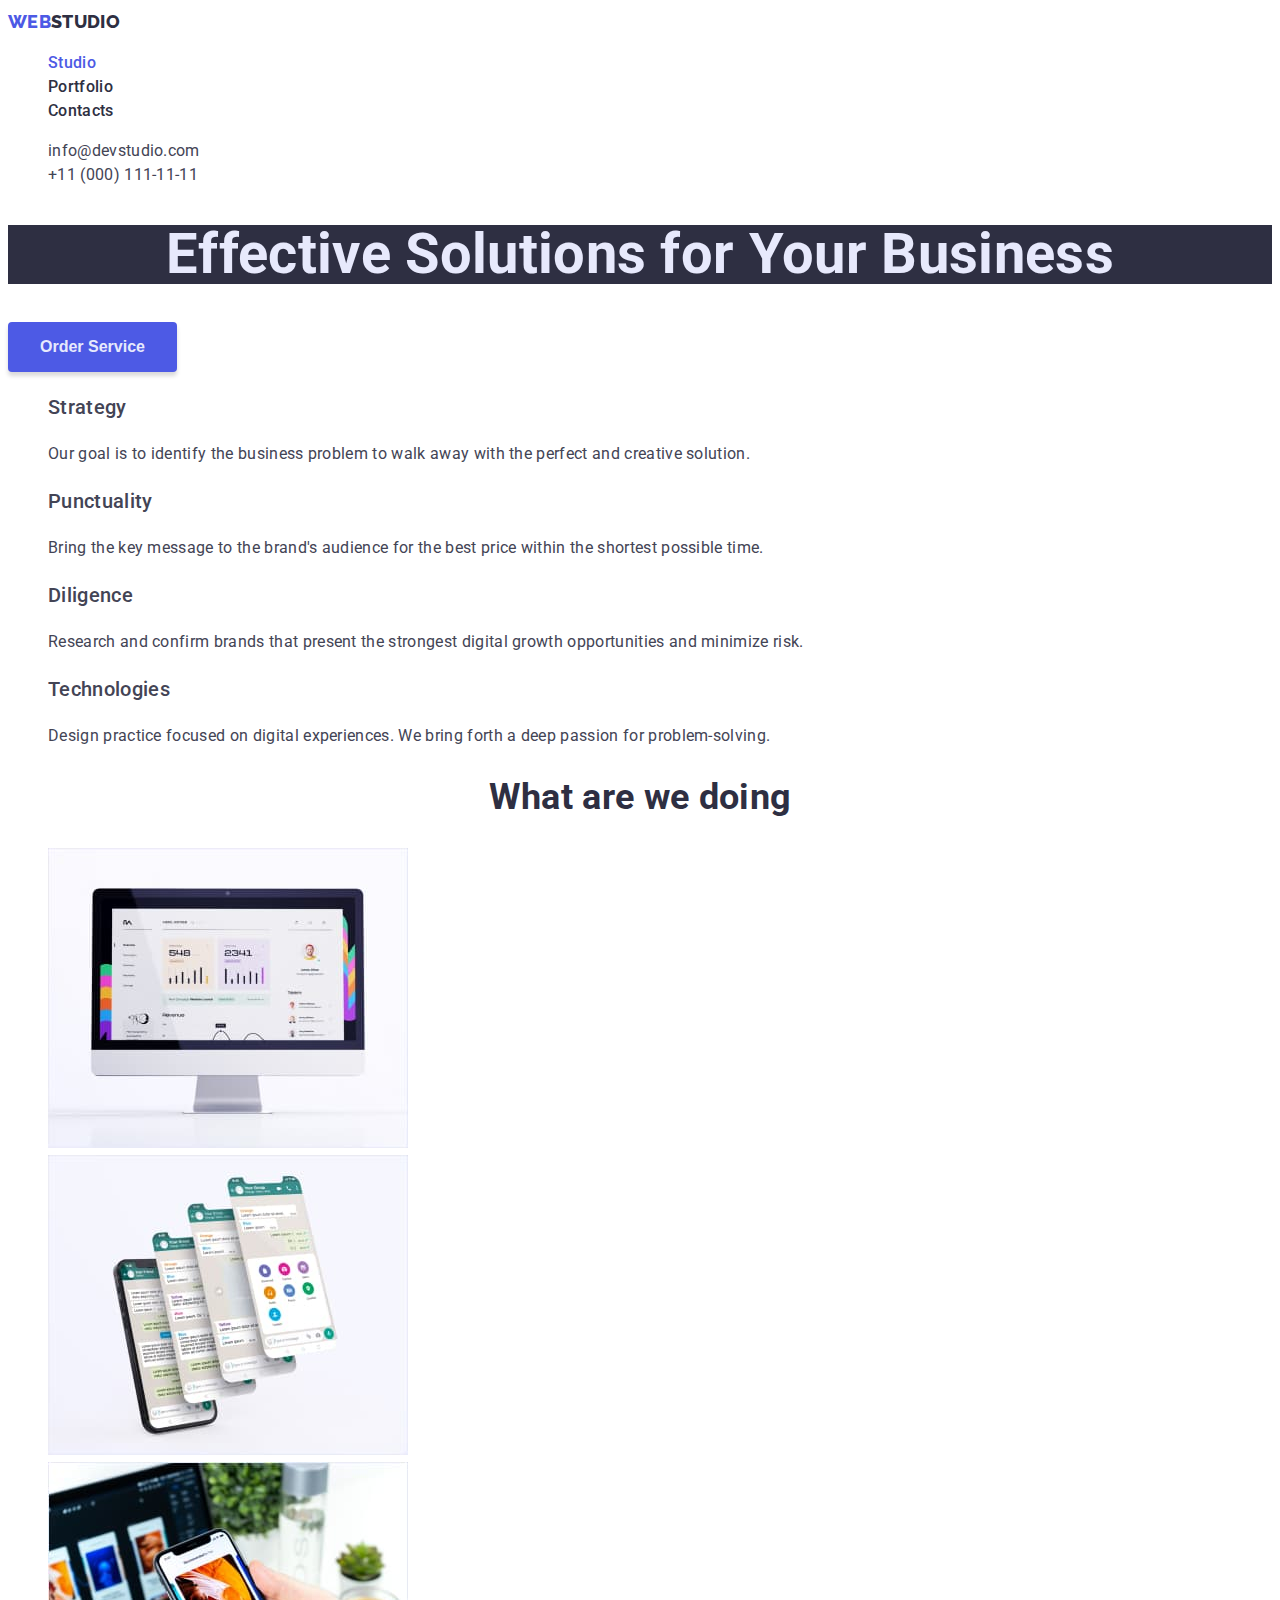
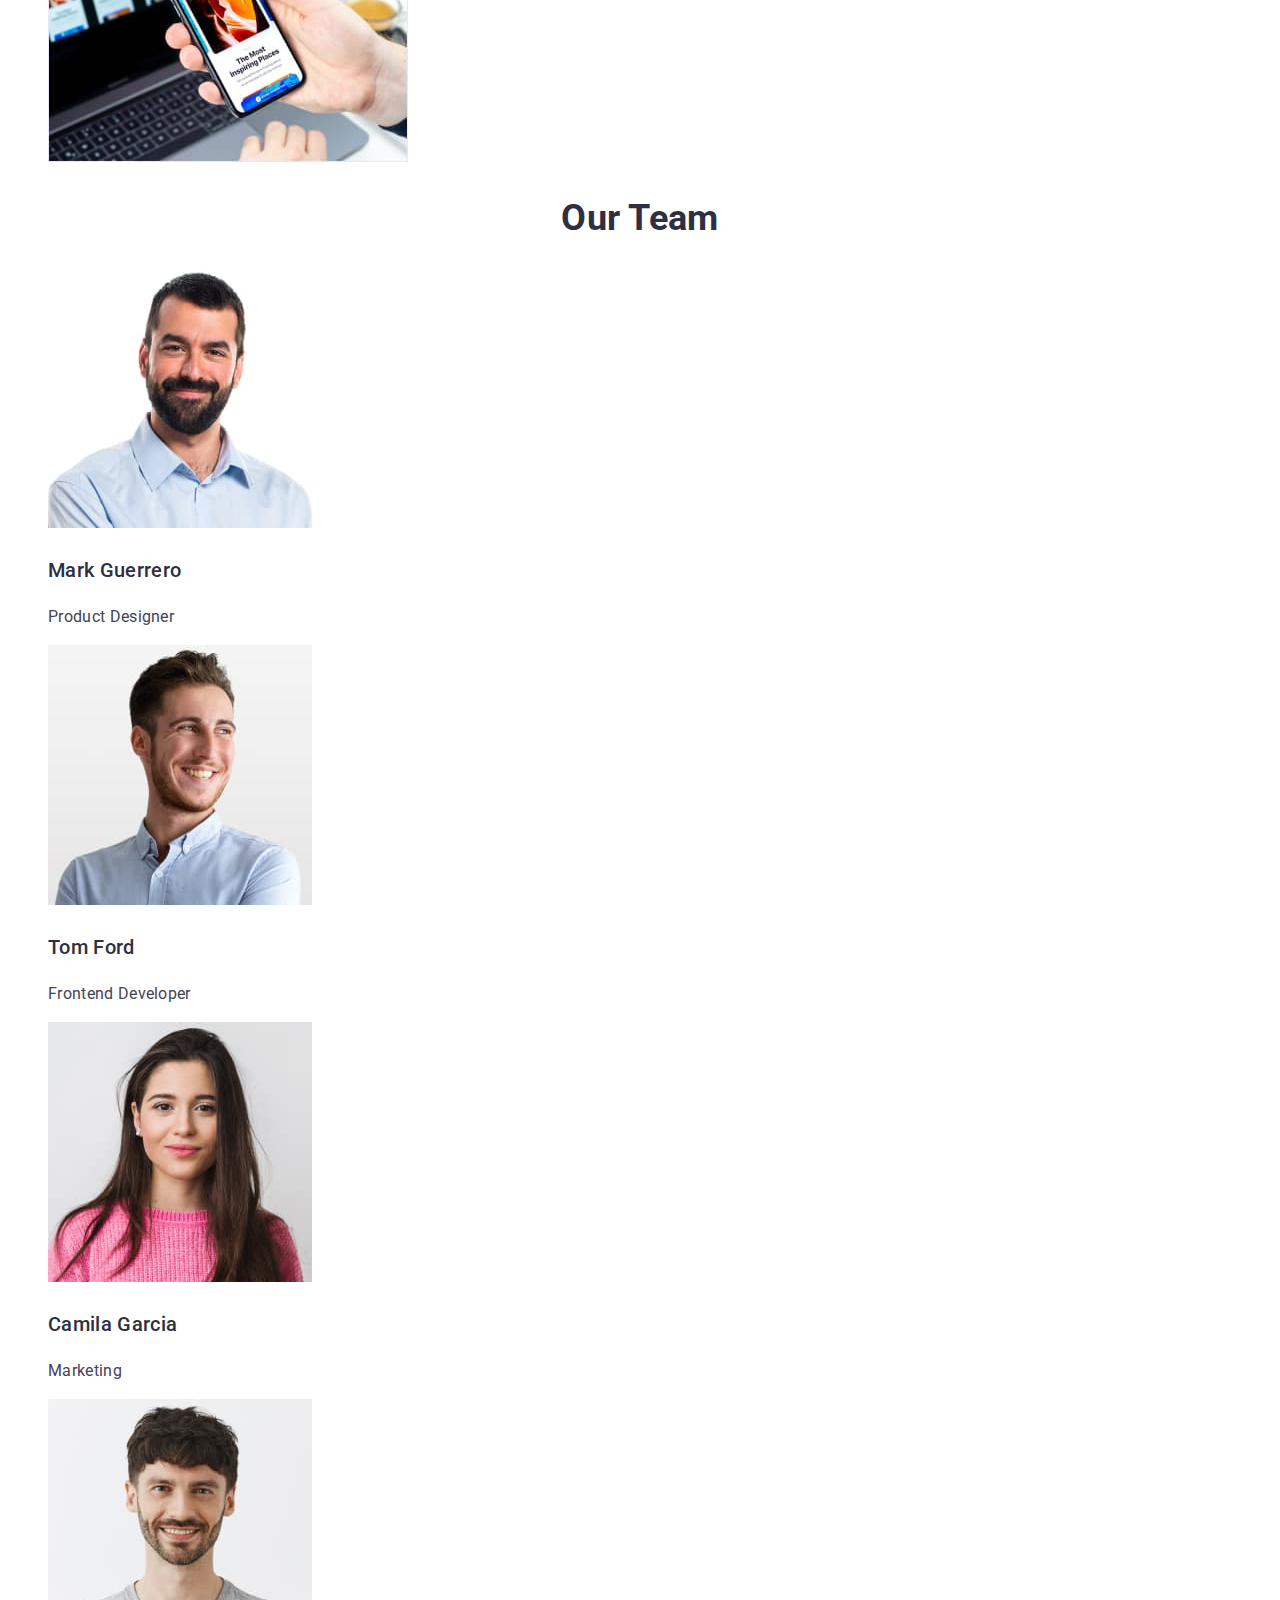
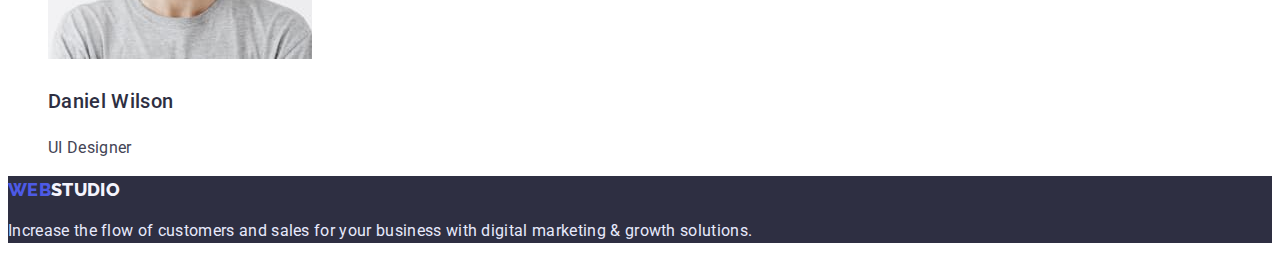
<file: index.html>
<!DOCTYPE html>
<html lang="en">
	<head>
		<meta charset="UTF-8" />
		<meta http-equiv="X-UA-Compatible" content="IE=edge" />
		<meta name="viewport" content="width=device-width, initial-scale=1.0" />
		<title>WebStudio</title>
		<link
			rel="stylesheet"
			href="https://cdnjs.cloudflare.com/ajax/libs/modern-normalize/1.0.0/modern-normalize.css"
			integrity="sha512-Zx6MlUMKSVJoQ+83OwhdILe8cSEsCzfqThJd7J/VA2UrK6Ctj85p+xzqfyuNXE5B1k25uUdmJ2OzItbBy9GHAQ=="
			crossorigin="anonymous"
		/>
		<link rel="preconnect" href="https://fonts.gstatic.com" />
		<link
			href="https://fonts.googleapis.com/css2?family=Raleway:wght@700&family=Roboto:wght@400;500;700;900&display=swap"
			rel="stylesheet"
		/>
		<link rel="stylesheet" href="./css/styles.css" />
	</head>
	<body>
		<header>
			<!--Navbar-->
			<nav>
				<a class="nav-logo-title" href="./index.html"> <span>WEB</span>STUDIO</a>

				<ul class="navigation-links">
					<li><a class="current" href="./index.html">Studio</a></li>
					<li><a class="nav-link" href="./portfolio.html">Portfolio</a></li>
					<li><a class="nav-link" href="">Contacts</a></li>
				</ul>
			</nav>

			<!--Contacts container-->
			<address>
				<ul class="navigation-contacts">
					<li><a class="contacts" href="mailto:info@devstudio.com">info@devstudio.com</a></li>
					<li><a class="contacts" href="tel:+110001111111">+11 (000) 111-11-11</a></li>
				</ul>
			</address>
		</header>

		<!--Main container-->
		<main>
			<!--Hero-->
			<section>
				<h1 class="hero-title">Effective Solutions for Your Business</h1>
				<button class="button-primary" type="button">Order Service</button>
			</section>

			<!--Features section-->
			<section>
				<h2 class="features-section-title">Features</h2>
				<ul class="skills-titles">
					<li>
						<h3 class="skills">Strategy</h3>
						<p class="skills-description">
							Our goal is to identify the business problem to walk away with the perfect and creative solution.
						</p>
					</li>
					<li>
						<h3 class="skills">Punctuality</h3>
						<p class="skills-description">
							Bring the key message to the brand's audience for the best price within the shortest possible time.
						</p>
					</li>
					<li>
						<h3 class="skills">Diligence</h3>
						<p class="skills-description">
							Research and confirm brands that present the strongest digital growth opportunities and minimize risk.
						</p>
					</li>
					<li>
						<h3 class="skills">Technologies</h3>
						<p class="skills-description">
							Design practice focused on digital experiences. We bring forth a deep passion for problem-solving.
						</p>
					</li>
				</ul>
			</section>

			<!--What Are We Doing section-->
			<section>
				<h2 class="section-title">What are we doing</h2>
				<ul class="images">
					<li>
						<img src="./images/index-html-images/James-profile.jpg" alt="James-profile" width="360" />
					</li>
					<li>
						<img src="./images/index-html-images/whats-up-chat.jpg" alt="what's-up-chat" width="360" />
					</li>
					<li>
						<img src="./images/index-html-images/inspiring-places.jpg" alt="inspiring-places" width="360" />
					</li>
				</ul>
			</section>

			<!--Our team section-->
			<section class="our-team">
				<h2 class="section-title">Our Team</h2>
				<ul class="team">
					<li class="team-person">
						<img src="./images/index-html-images/Mark.jpg" alt="photo of Mark" width="264" />
						<h3 class="names">Mark Guerrero</h3>
						<p class="profession">Product Designer</p>
					</li>
					<li class="team-person">
						<img src="./images/index-html-images/Tom.jpg" alt="photo of Tom" width="264" />
						<h3 class="names">Tom Ford</h3>
						<p class="profession">Frontend Developer</p>
					</li>
					<li class="team-person">
						<img src="./images/index-html-images/Camila.jpg" alt="photo of Camila" width="264" />
						<h3 class="names">Camila Garcia</h3>
						<p class="profession">Marketing</p>
					</li>
					<li class="team-person">
						<img src="./images/index-html-images/Daniel.jpg" alt="photo of Daniel" width="264" />
						<h3 class="names">Daniel Wilson</h3>
						<p class="profession">UI Designer</p>
					</li>
				</ul>
			</section>
		</main>

		<!--Footer container-->
		<footer class="footer-container">
			<a class="footer-logo-title" href="./index.html"><span>WEB</span><span class="studio-footer">STUDIO</span></a>
			<p class="footer-text">
				Increase the flow of customers and sales for your business with digital marketing & growth solutions.
			</p>
		</footer>
	</body>
</html>
</file>
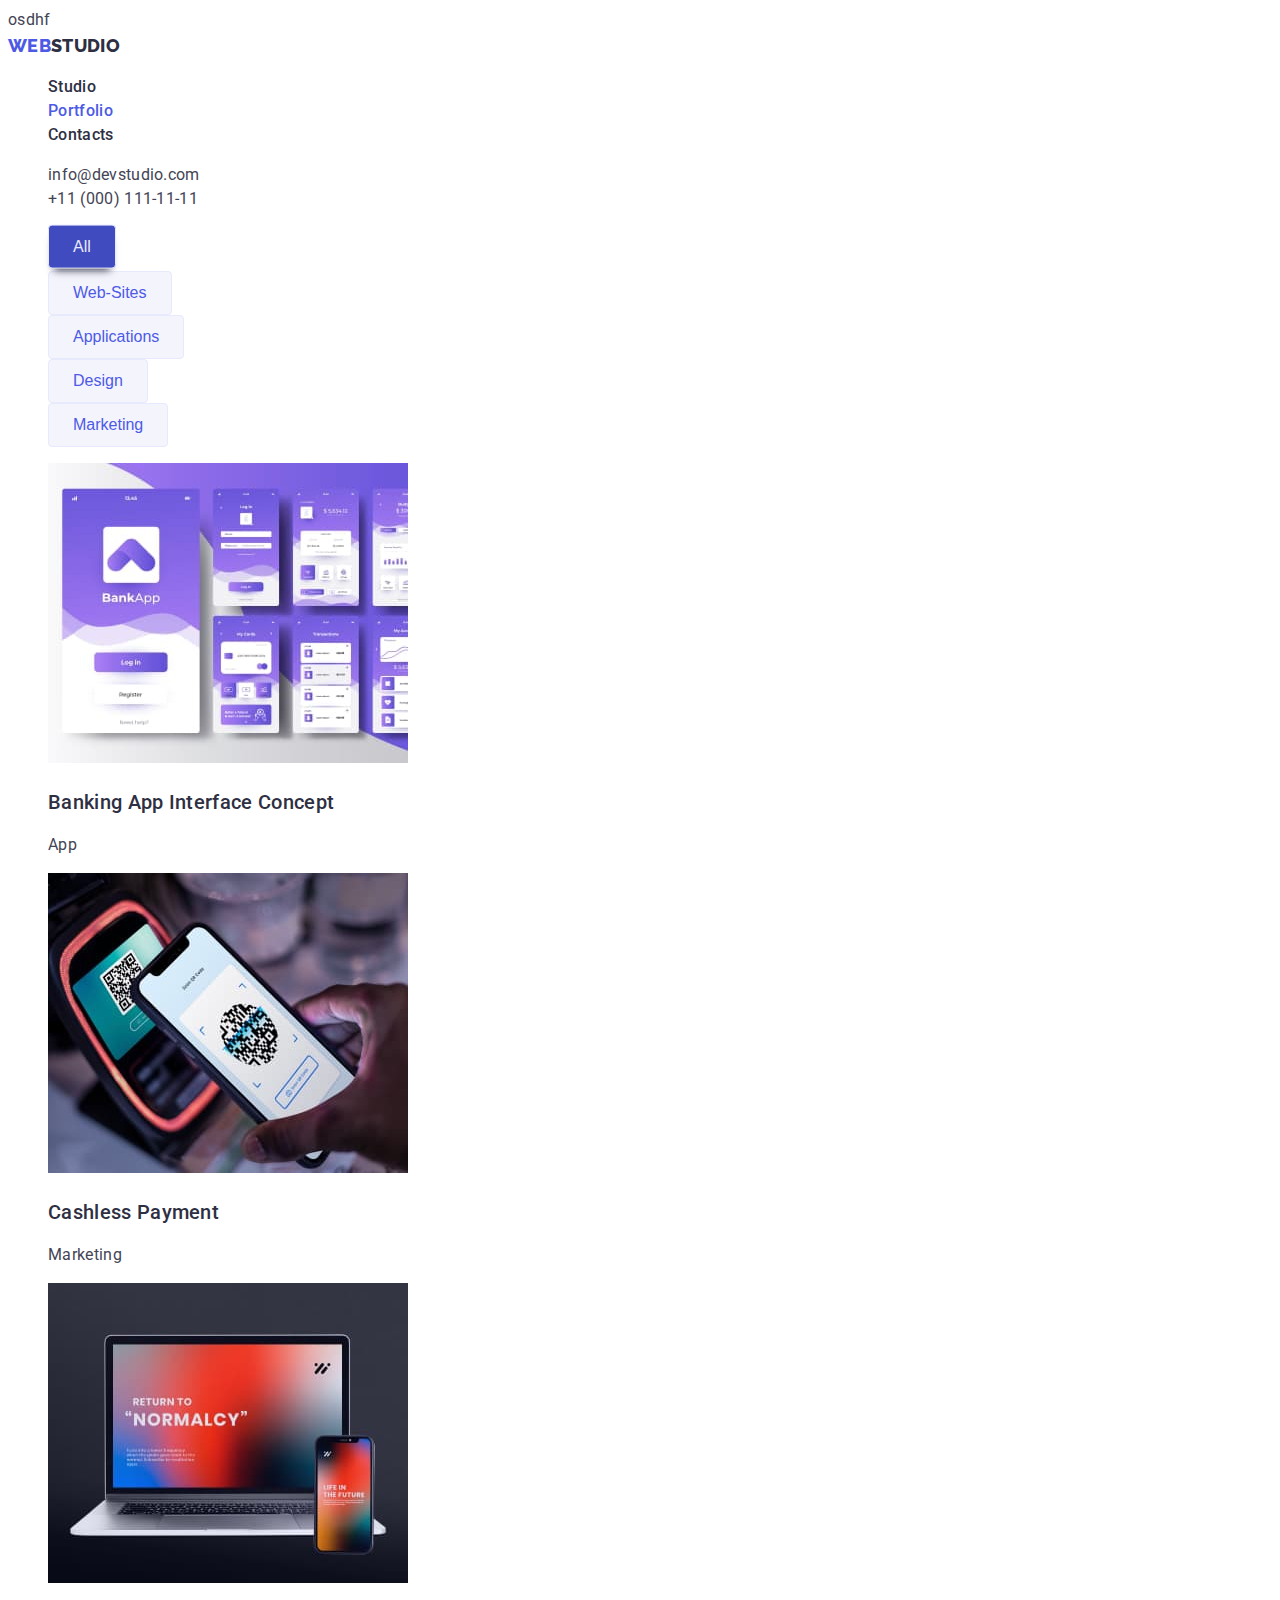
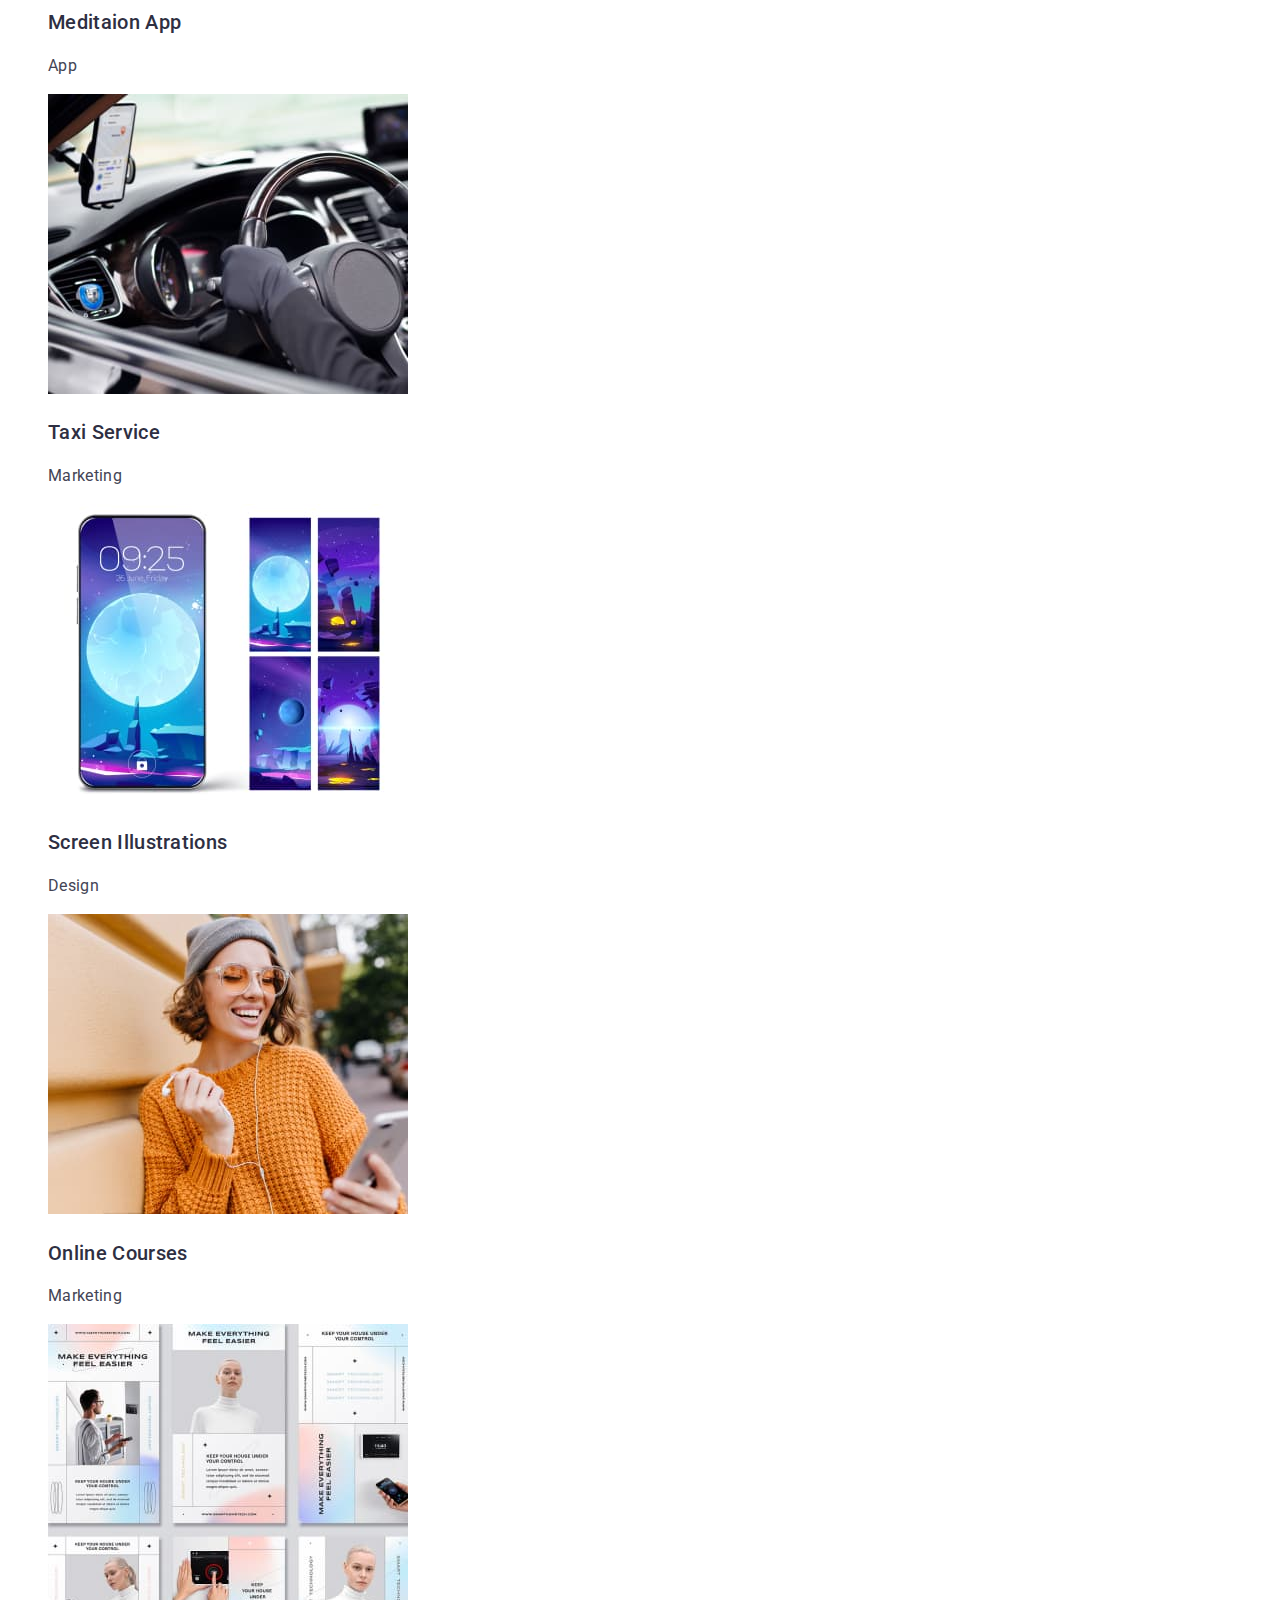
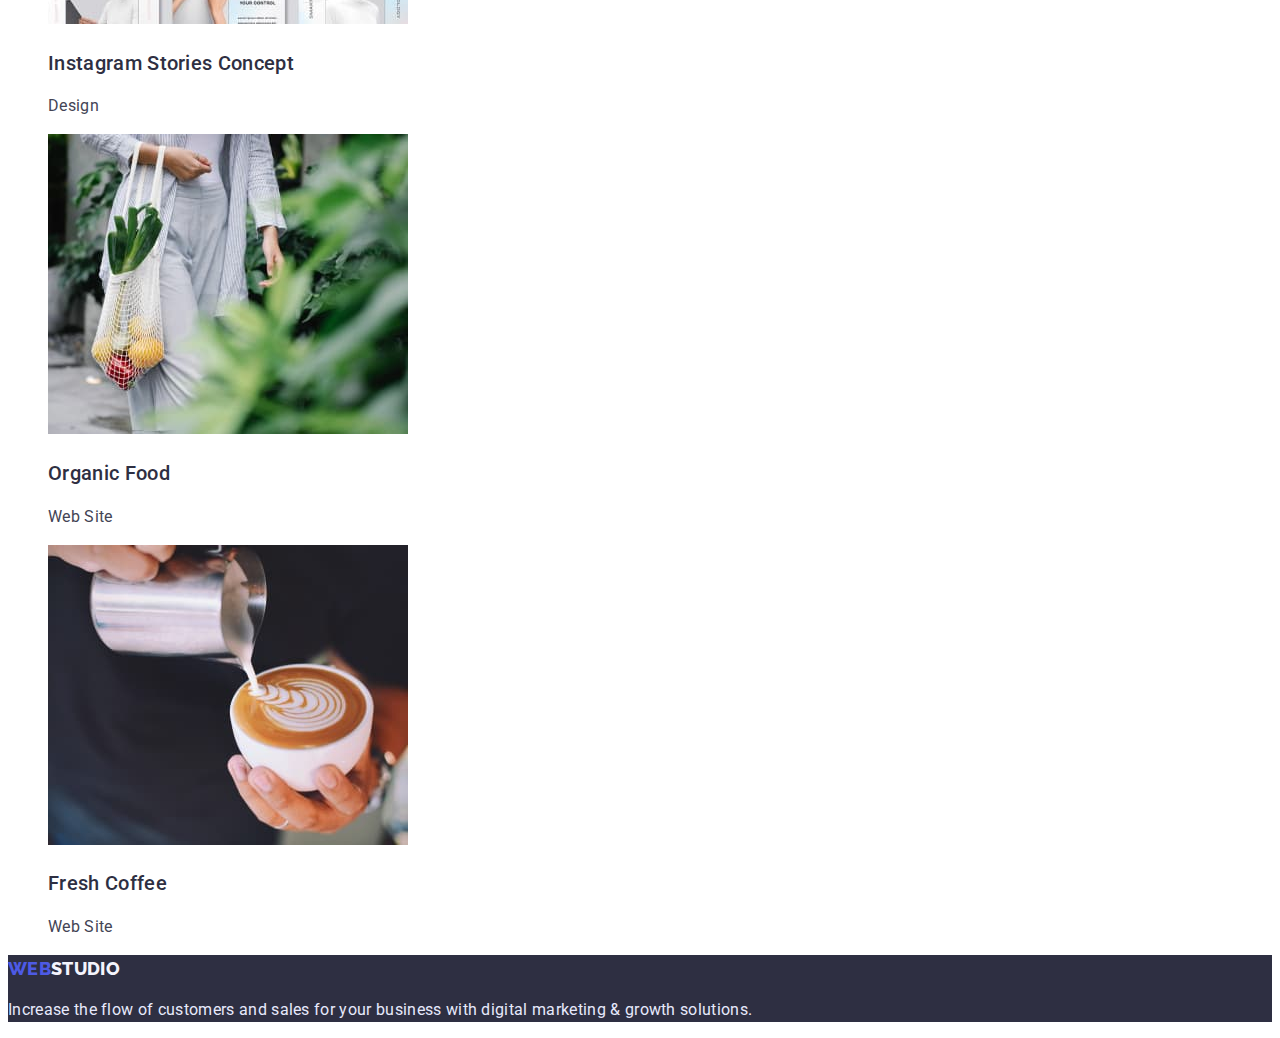
<file: portfolio.html>
<!DOCTYPE html>
<html lang="en">
	<head>
		<meta charset="UTF-8" />
		<meta name="viewport" content="width=device-width, initial-scale=1.0" />
		<title>Portfolio</title>
		<link
			rel="stylesheet"
			href="https://cdnjs.cloudflare.com/ajax/libs/modern-normalize/1.0.0/modern-normalize.css"
			integrity="sha512-Zx6MlUMKSVJoQ+83OwhdILe8cSEsCzfqThJd7J/VA2UrK6Ctj85p+xzqfyuNXE5B1k25uUdmJ2OzItbBy9GHAQ=="
			crossorigin="anonymous"
		/>
		<link rel="preconnect" href="https://fonts.gstatic.com" />
		<link
			href="https://fonts.googleapis.com/css2?family=Raleway:wght@700&family=Roboto:wght@400;500;700;900&display=swap"
			rel="stylesheet"
		/>
		<link rel="stylesheet" href="./css/styles.css" />
	</head>

	<body>
		<!--Navbar-->
		<header
			>osdhf
			<nav>
				<a class="nav-logo-title" href="./index.html"> <span>WEB</span>STUDIO</a>

				<ul class="navigation-links">
					<li><a class="nav-link" href="./index.html">Studio</a></li>
					<li><a class="current" href="./portfolio.html">Portfolio</a></li>
					<li><a class="nav-link" href="">Contacts</a></li>
				</ul>
			</nav>

			<!--Contacts container-->
			<address>
				<ul class="navigation-contacts">
					<li><a class="contacts" href="mailto:info@devstudio.com">info@devstudio.com</a></li>
					<li><a class="contacts" href="tel:+110001111111">+11 (000) 111-11-11</a></li>
				</ul>
			</address>
		</header>

		<!--Main portfolio container-->
		<main>
			<!---Buttons section--->
			<section>
				<h1 class="portfolio-title">Portfolio Projects</h1>
				<ul class="buttons-section">
					<li>
						<button type="button" class="current-button">All</button>
					</li>
					<li>
						<button type="button" class="buttons">Web-Sites</button>
					</li>
					<li>
						<button type="button" class="buttons">Applications</button>
					</li>
					<li>
						<button type="button" class="buttons">Design</button>
					</li>
					<li>
						<button type="button" class="buttons">Marketing</button>
					</li>
				</ul>

				<!--Our projects section-->
				<ul class="projects">
					<li class="project-item">
						<a href="#">
							<img
								src="./images/portfolio-images/banking-app.jpg"
								alt="image of banking app interface concept"
								width="360"
							/>
							<h2 class="project-title">Banking App Interface Concept</h2>
							<p class="project-technology">App</p>
						</a>
					</li>
					<li class="project-item">
						<a href="#">
							<img src="./images/portfolio-images/cashless.jpg" alt="cashless payment app image" width="360" />
							<h2 class="project-title">Cashless Payment</h2>
							<p class="project-technology">Marketing</p>
						</a>
					</li>
					<li class="project-item">
						<a href="#">
							<img src="./images/portfolio-images/meditation.jpg" alt="meditation app image" width="360" />
							<h2 class="project-title">Meditaion App</h2>
							<p class="project-technology">App</p>
						</a>
					</li>
					<li class="project-item">
						<a href="#">
							<img src="./images/portfolio-images/taxi.jpg" alt="taxi service app image" width="360" />
							<h2 class="project-title">Taxi Service</h2>
							<p class="project-technology">Marketing</p>
						</a>
					</li>
					<li class="project-item">
						<a href="#">
							<img src="./images/portfolio-images/screen.jpg" alt="mobile background theme image" width="360" />
							<h2 class="project-title">Screen Illustrations</h2>
							<p class="project-technology">Design</p>
						</a>
					</li>
					<li class="project-item">
						<a href="#">
							<img src="./images/portfolio-images/courses.jpg" alt="online courses image" width="360" />
							<h2 class="project-title">Online Courses</h2>
							<p class="project-technology">Marketing</p>
						</a>
					</li>
					<li class="project-item">
						<a href="#">
							<img src="./images/portfolio-images/instagram.jpg" alt="instagram stories concept image" width="360" />
							<h2 class="project-title">Instagram Stories Concept</h2>
							<p class="project-technology">Design</p>
						</a>
					</li>
					<li class="project-item">
						<a href="#">
							<img src="./images/portfolio-images/organic.jpg" alt="organic food basket image" width="360" />
							<h2 class="project-title">Organic Food</h2>
							<p class="project-technology">Web Site</p>
						</a>
					</li>
					<li class="project-item">
						<a href="#">
							<img src="./images/portfolio-images/coffie.jpg" alt="fresh coffie image" width="360" />
							<h2 class="project-title">Fresh Coffee</h2>
							<p class="project-technology">Web Site</p>
						</a>
					</li>
				</ul>
			</section>
		</main>

		<!--Footer container-->
		<footer class="footer-container">
			<a class="footer-logo-title" href="./index.html"><span>WEB</span><span class="studio-footer">STUDIO</span></a>
			<p class="footer-text">
				Increase the flow of customers and sales for your business with digital marketing & growth solutions.
			</p>
		</footer>
	</body>
</html>
</file>
<file: css/styles.css>
:root {
	--main-background-color: #ffffff;
	--sec-background-color: #f4f4fd;
	--dark-background-color: #2e2f42;

	--accent-color: #4d5ae5;
	--accent-color-2: #404bbf;

	--text-color: #2e2f42;
	--sec-text-color: #434455;
	--light-text-color: #e7e9fc;
}

body {
	font-size: 16px;
	letter-spacing: 0.02em;
	line-height: 1.5;
	font-family: Roboto, sans-serif;
	color: var(--sec-text-color);
}

address {
	font-style: normal;
}

button {
	cursor: pointer;
}

/*header-container*/
header {
	background-color: var(--main-background-color);
}

ul,
a,
.current {
	list-style: none;
	text-decoration: none;
}

.current {
	color: var(--accent-color);
}

/*navigation-container*/
.nav-logo-title,
.footer-logo-title {
	font-family: Raleway, sans-serif;
	text-decoration: none;
	font-weight: 800;
	font-size: 18px;
}

.nav-logo-title > span {
	color: var(--accent-color);
}

.nav-logo-title {
	color: var(--text-color);
}

.footer-logo-title {
	color: var(--accent-color);
}

.navigation-links,
.nav-link {
	font-weight: 500;
	font-size: 16px;
	text-decoration: none;
}

.navigation-links,
.nav-link {
	color: var(--text-color);
}

.navigation-contacts,
.contacts {
	color: var(--sec-text-color);
}

.nav-link:focus,
.nav-link:hover,
.contacts:focus,
.contacts:hover {
	color: var(--accent-color-2);
	transition: color 0.25s;
}

/* hero container */
.hero-title {
	color: var(--light-text-color);
	background-color: var(--dark-background-color);

	font-weight: 700;
	font-size: 56px;
	line-height: 1.07;
	text-align: center;
}

.button-primary {
	padding: 16px 32px;
	font-weight: 700;
	font-size: 16px;
	text-decoration: none;

	align-items: center;
	text-align: center;

	color: var(--light-text-color);
	background: var(--accent-color);
	box-shadow: 0px 4px 4px rgba(0, 0, 0, 0.15);
	border-radius: 4px;
	border: none;
}

/* features section */

.features-section-title,
.portfolio-title {
	display: none;
}

.skills {
	font-weight: 500;
	font-size: 20px;
}

.skills-description {
	color: var(--sec-text-color);
}

/* What we do section */

.section-title {
	font-size: 36px;
	line-height: 1.11;
	text-align: center;
	color: var(--dark-background-color);
}

/* our team section */

.names {
	font-weight: 500;
	font-size: 20px;

	color: var(--text-color);
}

.profesion {
	font-size: 16px;

	color: var(--sec-text-color);
}

/* portfolio */
.buttons,
.current-button {
	background: var(--sec-background-color);
	border-radius: 4px;
	border: 1px solid #e7e9fc;
	padding: 12px 24px;

	font-weight: 500;
	font-size: 16px;
	text-align: center;

	color: var(--accent-color);
}

.buttons:focus,
.buttons:hover,
.current-button {
	color: var(--light-text-color);
	background-color: var(--accent-color-2);
	transition: color 0.25s, background-color 0.25s;
	box-shadow: 0 0.5em 0.5em -0.4em var(--text-color);
	transform: translateY(-0.15em);
}

.project-title {
	font-weight: 500;
	font-size: 20px;

	color: var(--text-color);
}

.project-technology {
	font-size: 16px;

	color: var(--sec-text-color);
}

/* footer */
.footer-container {
	background-color: var(--dark-background-color);
}

.studio-footer {
	color: var(--sec-background-color);
}

.footer-text {
	color: var(--light-text-color);
}
</file>
